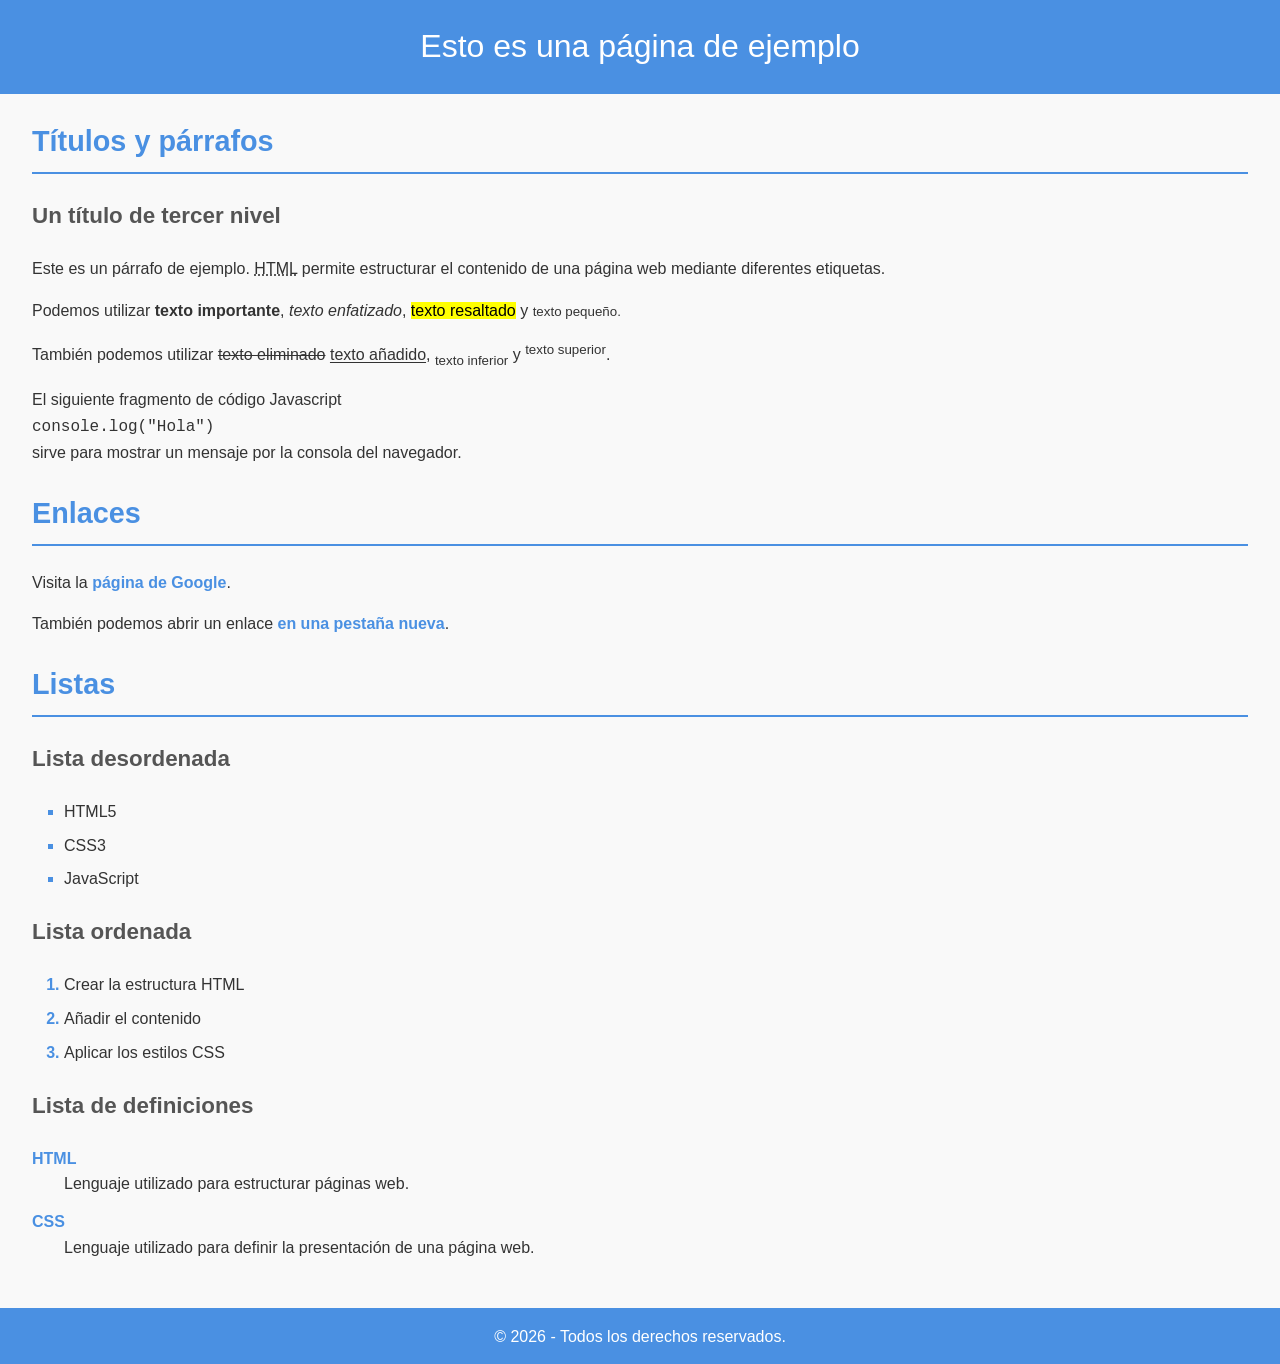
<file: Unidad-1/Mi-Primera-Web-Con-CSS/index.html>
<!DOCTYPE html>
<html lang="en">
    <head>
        <meta charset="UTF-8">
        <meta name="viewport" content="width=device-width, initial-scale=1.0">
        <meta name="author" content="Alejandro Vargas Tello">
        <link rel="stylesheet" href="index.css">
        <title>Mi Primera Web con CSS</title>
    </head>
    <body>
        <!-- Cabecera de la página --> 
        <header>
            <h1>Esto es una página de ejemplo</h1>
        </header>
        <!-- Cuerpo de la página -->
        <main>
            
            <!-- Títulos y párrafos -->
            <section>
                <h2> Títulos y párrafos</h2>
                <h3> Un título de tercer nivel</h3>
                <p>
                    Este es un párrafo de ejemplo. <abbr title="Hypertext Markup Language">HTML</abbr> permite estructurar el contenido de una página web mediante diferentes etiquetas.
                </p>
                <p> 
                    Podemos utilizar <strong>texto importante</strong>, <em>texto enfatizado</em>, <mark>texto resaltado</mark> y <small>texto pequeño.</small>
                </p>
                <p>
                    También podemos utilizar <del>texto eliminado</del> <ins>texto añadido</ins>, <sub>texto inferior</sub> y <sup>texto superior</sup>.
                </p>
                <p> 
                    El siguiente fragmento de código Javascript<br>
                    <code>console.log("Hola")</code><br>
                    sirve para mostrar un mensaje por la consola del navegador.
                </p>
            </section>

            <!-- Enlaces -->
            <section>
                <h2>Enlaces</h2>
                <p> 
                    Visita la  <a href="https://www.google.com">página de Google</a>.
                </p>
                <p>
                    También podemos abrir un enlace <a href="http://www.wikipedia.org" target="_blank" rel="noopener noreferrer">en una pestaña nueva</a>.
                </p>
            </section>

            <!-- Listas -->
            <section>
                <h2>Listas</h2>
                <h3> Lista desordenada</h3>

                <!-- Lista desordenada -->
                <ul>
                    <li>HTML5</li>
                    <li>CSS3</li>
                    <li>JavaScript</li>
                </ul>
                <h3> Lista ordenada</h3>

                <!-- Lista ordenada -->
                <ol>
                    <li>Crear la estructura HTML</li>
                    <li> Añadir el contenido</li>
                    <li>Aplicar los estilos CSS</li>
                </ol>
                <h3>Lista de definiciones</h3>
                <dl>
                    <dt>HTML</dt>
                    <dd>Lenguaje utilizado para estructurar páginas web.</dd>
                    <dt>CSS</dt>
                    <dd>Lenguaje utilizado para definir la presentación de una página web.</dd>
                </dl>
            </section>
        </main>

        <footer>
            <p> &copy; 2026 - Todos los derechos reservados. </p>
        </footer>
    </body>
</html>
</file>
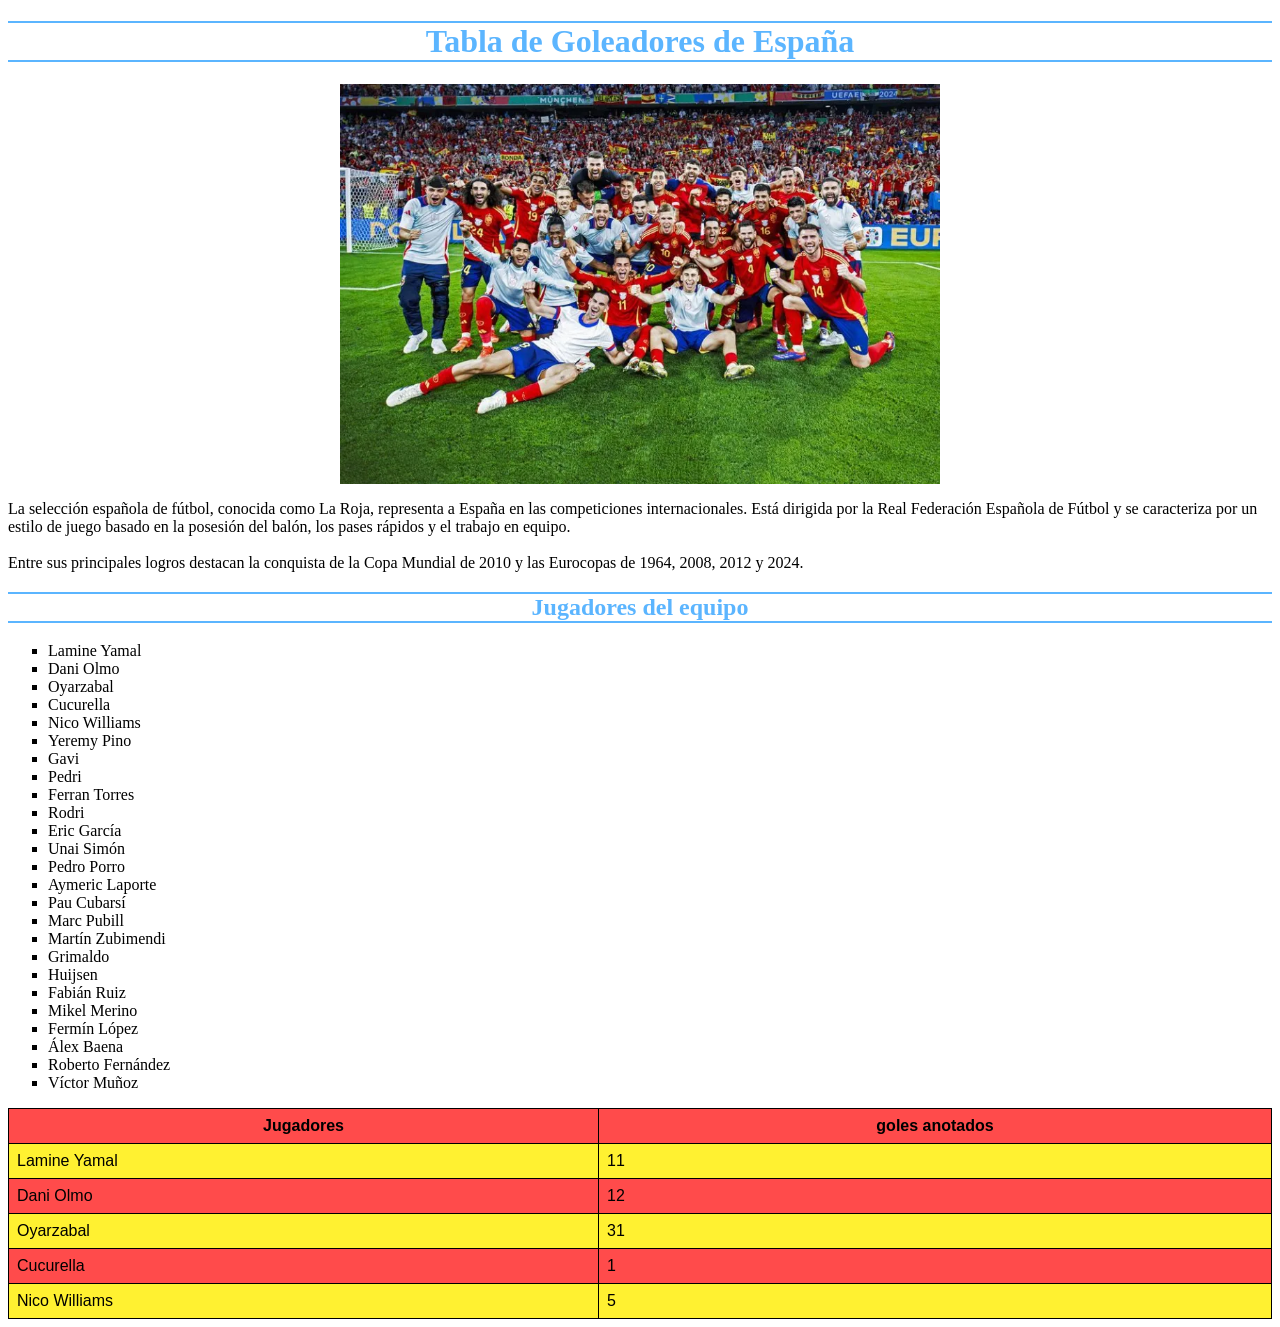
<file: Unidad-1/Tablas/index.html>
<!DOCTYPE html>
<html lang="en">
    <head>
        <meta charset="UTF-8">
        <meta name="viewport" content="width=device-width, initial-scale=1.0">
        <title>España - Tablas</title>
        <link rel="stylesheet" href="index.css">
    </head>
    <body>
        <header>
            <h1>Tabla de Goleadores de España</h1>
            <img src="Estructura-futbol-en-espana-9.webp" alt="Equipo de España" width="600px">
        </header>
        <main>
            <p>La selección española de fútbol, conocida como La Roja, representa a España en las competiciones internacionales. Está dirigida por la Real Federación Española de Fútbol y se caracteriza por un estilo de juego basado en la posesión del balón, los pases rápidos y el trabajo en equipo. <br> <br> Entre sus principales logros destacan la conquista de la Copa Mundial de 2010 y las Eurocopas de 1964, 2008, 2012 y 2024.
            </p>
            <h2>Jugadores del equipo</h2>
            <ul>
                <li>Lamine Yamal</li>
                <li>Dani Olmo</li>
                <li>Oyarzabal</li>
                <li>Cucurella</li>
                <li>Nico Williams</li>
                <li>Yeremy Pino</li>
                <li>Gavi</li>
                <li>Pedri</li>
                <li>Ferran Torres</li>
                <li>Rodri</li>
                <li>Eric García</li>
                <li>Unai Simón</li>
                <li>Pedro Porro</li>
                <li>Aymeric Laporte</li>
                <li>Pau Cubarsí</li>
                <li>Marc Pubill</li>
                <li>Martín Zubimendi</li>
                <li>Grimaldo</li>
                <li>Huijsen</li>
                <li>Fabián Ruiz</li>
                <li>Mikel Merino</li>
                <li>Fermín López</li>
                <li>Álex Baena</li>
                <li>Roberto Fernández</li>
                <li>Víctor Muñoz</li>
            </ul>
            <table>
                <tr> <!-- Fila 1-->
                    <th>Jugadores</th>
                    <th>goles anotados</th>
                </tr>
                <tr> <!-- Fila 2--> 
                    <td>Lamine Yamal</td>
                    <td>11</td>
                </tr>
                <tr> <!-- Fila 3-->
                    <td>Dani Olmo</td>
                    <td>12</td>
                </tr>
                <tr> <!-- Fila 4-->
                    <td>Oyarzabal</td>
                    <td>31</td>
                </tr>
                <tr> <!-- Fila 5-->
                    <td>Cucurella</td>
                    <td>1</td>
                </tr> <!-- Fila 6-->
                    <td>Nico Williams</td>
                    <td>5</td>
                </tr>
            </table>
        </main>
        <footer>

        </footer>
    </body>
</html>
</file>
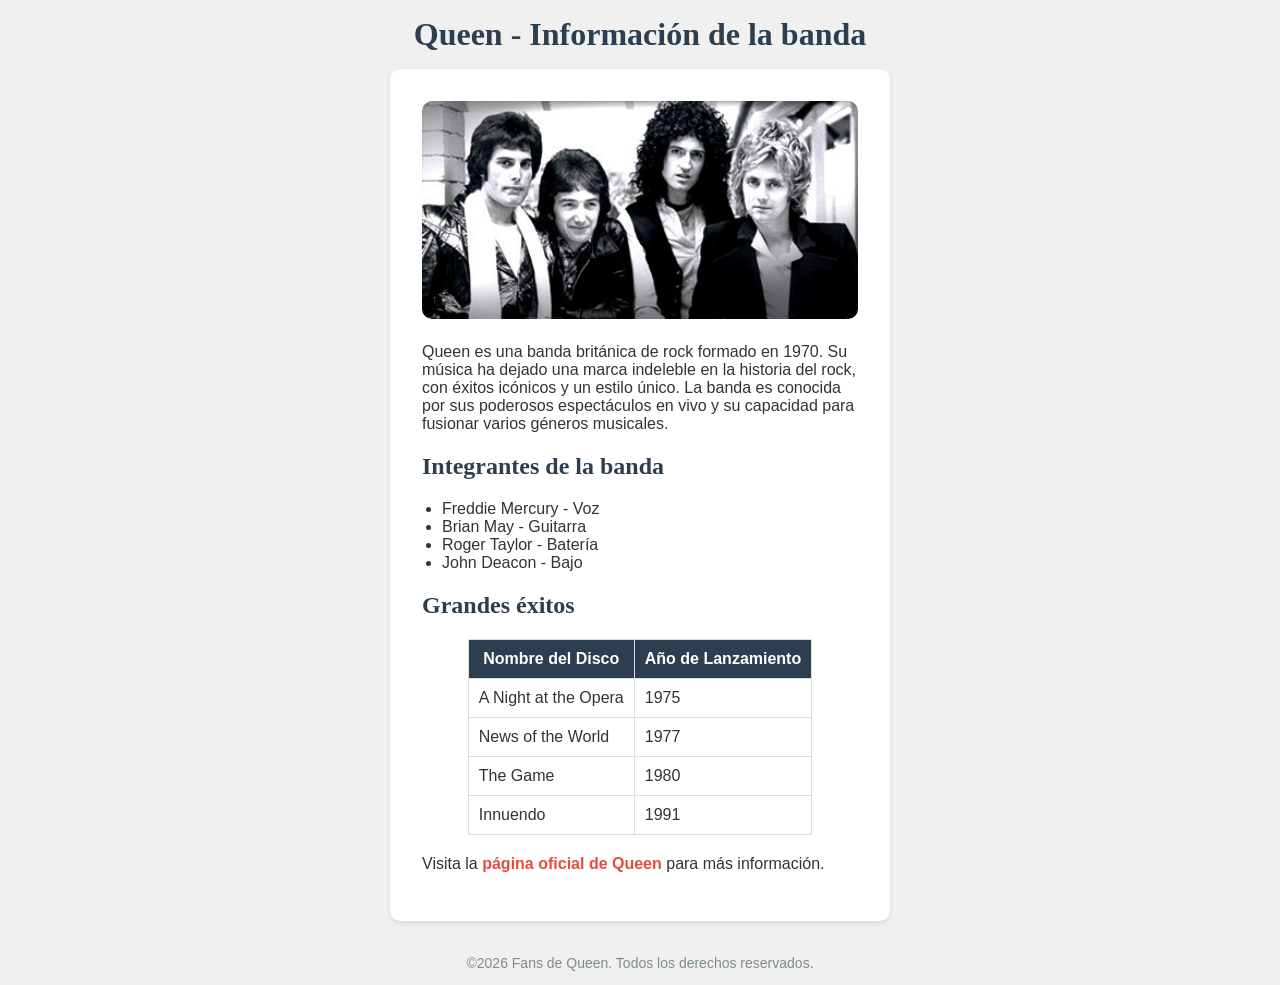
<file: Unidad-1/Ejercicios/Ejercicio2/index.html>
<!DOCTYPE html>
<html lang="en">
<head>
    <meta charset="UTF-8">
    <meta name="viewport" content="width=device-width, initial-scale=1.0">
    <link rel="stylesheet" href="index.css">
    <title>Document</title>
</head>
<body>
    <header>
        <h1>Queen - Información de la banda</h1>
    </header>
    <main>
        <div class="imagen-banda">
            <img src="queen.jpg" alt="Banda Queen">
        </div>
        <p>
            Queen es una banda británica de rock formado en 1970. Su música ha dejado una marca indeleble en la historia del rock, con éxitos icónicos y un estilo único. La banda es conocida por sus poderosos espectáculos en vivo y su capacidad para fusionar varios géneros musicales.
        </p>
        <div class="lista-integrantes">
            <h2>Integrantes de la banda</h2>
            <ul>
                <li>Freddie Mercury - Voz</li>
                <li>Brian May - Guitarra</li>
                <li>Roger Taylor - Batería</li>
                <li>John Deacon - Bajo</li>
            </ul>
        </div>
        <div class="tabla-exitos">
            <h2>Grandes éxitos</h2>
            <table>
                <tr>
                    <th>Nombre del Disco</th>
                    <th>Año de Lanzamiento</th>
                </tr>
                <tr>
                    <td>A Night at the Opera</td>
                    <td>1975</td>
                </tr>
                <tr>
                    <td>News of the World</td>
                    <td>1977</td>
                </tr>
                <tr>
                    <td>The Game</td>
                    <td>1980</td>
                </tr>
                <tr>
                    <td>Innuendo</td>
                    <td>1991</td>
                </tr>
            </table>
        </div>
        <div class="enlace-web">
            <p>
                Visita la <a href="https://www.queeniofficial.com/">página oficial de Queen</a> para más información.
            </p>
        </div>
    </main>

    <footer>
        <p>&copy;2026 Fans de Queen. Todos los derechos reservados.</p>
    </footer>

</body>
</html>
</file>
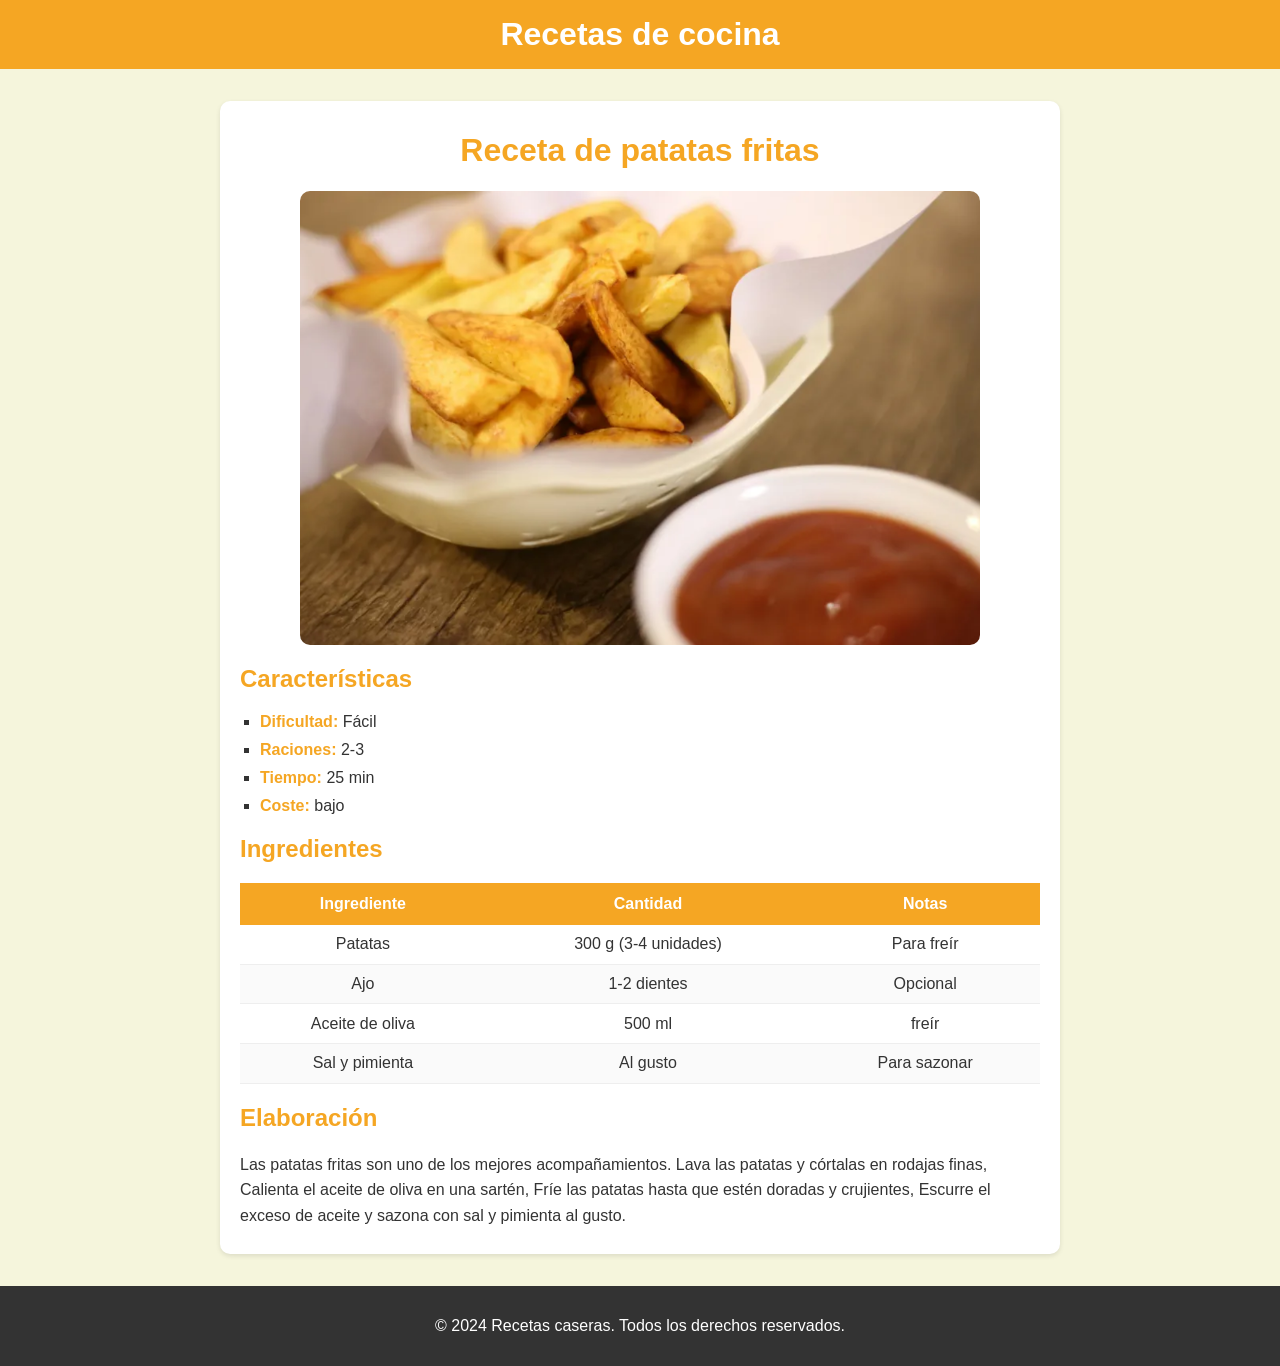
<file: Unidad-1/Practicas/Practica 1/index.html>
<!DOCTYPE html>
<html lang="en">
    <head>
        <meta charset="UTF-8">
        <meta name="viewport" content="width=device-width, initial-scale=1.0">
        <meta name="author" content="Alejandro Vargas Tello">
        <link rel="stylesheet" href="estilos.css">
        <title>Receta de cocina</title>
    </head>
    <body>
        <header>
            <h1>Recetas de cocina</h1>
        </header>
        <main>
            <div class="Receta">
                <h1>Receta de patatas fritas</h1>
                <div class="Imagen-receta">
                    <img src="imagenes/Patatas.png" alt="Patatas fritas">
                </div>
                <div class="caracteristicas">
                    <h2>Características</h2>
                    <ul> 
                        <li><span style="color: #f5A623;"><strong>Dificultad:</strong></span> Fácil</li>
                        <li><span style="color: #f5A623;"><strong>Raciones:</strong></span> 2-3</li>
                        <li><span style="color: #f5A623;"><strong>Tiempo:</strong></span> 25 min</li>
                        <li><span style="color: #f5A623;"><strong>Coste:</strong></span> bajo</li>
                    </ul>
                </div>
                <div class="ingredientes">
                    <h2>Ingredientes</h2>
                    <table>
                        <tr>
                            <th>Ingrediente</th>
                            <th>Cantidad</th>
                            <th>Notas</th>
                        </tr>
                        <tr>
                            <td>Patatas</td>
                            <td>300 g (3-4 unidades)</td>
                            <td>Para freír</td>
                        </tr>
                        <tr>
                            <td>Ajo</td>
                            <td>1-2 dientes</td>
                            <td>Opcional</td>
                        </tr>
                        <tr>
                            <td>Aceite de oliva</td>
                            <td>500 ml</td>
                            <td>freír</td>
                        </tr>
                        <tr>
                            <td>Sal y pimienta</td>
                            <td>Al gusto</td>
                            <td>Para sazonar</td>
                        </tr>
                    </table>
                </div>
                <div class="Elaboracion">
                    <h2>Elaboración</h2>
                    <p>Las patatas fritas son uno de los mejores acompañamientos. Lava las patatas y córtalas en rodajas finas, Calienta el aceite de oliva en una sartén, Fríe las patatas hasta que estén doradas y crujientes,  Escurre el exceso de aceite y sazona con sal y pimienta al gusto.
                   </p>
                </div>
            </div>
        </main>
        <footer>
            <p>&copy; 2024 Recetas caseras. Todos los derechos reservados.</p>
        </footer>
    </body>
</html>
</file>
<file: Unidad-1/Mi-Primera-Web-Con-CSS/index.css>
/* Resets */
* {
    box-sizing: border-box; /* Asegura que el padding y los bordes no aumenten el ancho/alto total del elemento */
}

/***********************************/
/* Estilos del body                */
/***********************************/
body {
    /* Estos son los estilos que van a hacer que el body se configure correctamente */
    min-height: 100vh;  /* Hace que el body mida como mínimo toda la altura visible del navegador. 100vh = 100% de la altura del viewport (la ventana visible del navegador)*/

    /* En navegadores modernos puedes utilizar:
    min-height: 100dvh;
    dvh (dynamic viewport height) resuelve mejor algunos problemas de móviles, cuando el usuario hace scroll y los navegadores ocultan y muestran la barra del navegador. */
    margin: 0;          /* Elimina el margen por defecto de todos los elementos */
    padding: 0;         /* Elimina el relleno por defecto de todos los elementos */

    display: flex;                      /* Utiliza Flexbox para alinear los elementos de la lista en una fila */
    flex-direction: column;             /* Los elementos flexibles hijos (cabecera, navegación, principal, etc.) los alinea verticalmente */
    font-family: 'Arial', sans-serif;   /* Define la fuente principal de la página */
    line-height: 1.6;                   /* Establece la altura de línea (espacio entre líneas de texto) */
    background-color: #F9F9F9;        /* Aplica un color de fondo claro al cuerpo de la página */
    color: #333;                      /* Define el color del texto principal en gris oscuro */
}

/************************/
/* Estilos para el main */
/************************/

main {
    flex: 1;        /* ¡¡¡IMPORTANTE!!! Hace que la etiqueta main crezca para llenar el espacio disponible libre. Aunque main tenga solamente una línea de contenido, se expande y empuja el footer hacia abajo */
    /* Prueba a quitar la línea de flex: 1; para ver qué ocurre */
    padding: 0 2rem 2rem 2rem;  /* Añade un relleno de 2rem alrededor del contenido principal */
}

/***************************************/
/* Estilos de la cabecera de la página */
/***************************************/

header {
    background-color: #4A90E2;  /* Establece un color de fondo azul para la cabecera */
    color: white;               /* Define el color del texto de la cabecera como blanco */
    text-align: center;           /* Centra horizontalmente el texto dentro de la cabecera */
}

header h1 {
    font-size: 2rem;        /* Define el tamaño de la fuente del título principal */
    font-weight: normal;    /* Establece el peso de la fuente en normal (no en negrita) */
}

/*********************************/
/* Estilos para el pie de página */
/*********************************/

footer {
    background-color: #4A90E2;  /* Aplica el mismo color azul de la cabecera al pie de página */
    color: white;               /* Establece el color del texto del pie de página en blanco */
    text-align: center;           /* Centra el texto en el pie de página */
    font-size: 0.9rem;            /* Define un tamaño de fuente más pequeño para el texto del pie de página */
}

/************************************/
/* Estilos para títulos y párrafos */
/************************************/

h2 {
    color: #4A90E2;                     /* Define el color de los títulos de segundo nivel */
    font-size: 1.8rem;                    /* Establece el tamaño de la fuente del título */
    border-bottom: 2px solid #4A90E2;   /* Añade una línea azul debajo del título */
    padding-bottom: 0.5rem;               /* Añade espacio entre el texto y la línea inferior */
}

h3 {
    color: #555;              /* Define el color de los títulos de tercer nivel */
    font-size: 1.4rem;          /* Establece el tamaño de la fuente del título */
}

p {
    font-size: 1rem;            /* Define el tamaño de la fuente de los párrafos */
    margin-bottom: 1rem;        /* Añade espacio debajo de cada párrafo */
}


/************************/
/* Estilos para enlaces */
/************************/

a {
    color: #4A90E2;             /* Define el color azul de los enlaces */
    text-decoration: none;        /* Elimina el subrayado que tienen los enlaces por defecto */
    font-weight: bold;            /* Muestra el texto del enlace en negrita */
}

a:hover {
    color: #E67E22;             /* Cambia el color del enlace cuando el ratón pasa por encima */
    text-decoration: underline;   /* Añade un subrayado al pasar el ratón por encima */
}


/************************/
/* Estilos para listas */
/************************/

ul {
    list-style-type: square;    /* Cambia las viñetas circulares por cuadrados */
    padding-left: 2rem;         /* Añade espacio a la izquierda para separar la lista del margen */
}

ol {
    list-style-type: decimal;   /* Utiliza números para indicar los elementos de la lista */
    padding-left: 2rem;         /* Añade espacio a la izquierda para separar la lista del margen */
}

li {
    margin-bottom: 0.5rem;      /* Añade espacio entre los diferentes elementos de las listas */
}

li::marker {
    color: #4A90E2;           /* Cambia el color de los marcadores de las listas */
    font-weight: bold;          /* Muestra los marcadores de las listas en negrita */
}

dl {
    margin: 1rem 0;             /* Añade espacio antes y después de la lista de definiciones */
}

dt {
    color: #4A90E2;           /* Define el color del término que se está definiendo */
    font-weight: bold;          /* Muestra el término en negrita para destacarlo */
}

dd {
    margin-left: 2rem;         /* Añade sangría al texto de la definición */
    margin-bottom: 0.75rem;    /* Añade espacio entre las diferentes definiciones */
}
</file>
<file: Unidad-1/Tablas/index.css>
table {
    border: 1px solid black;
    border-collapse: collapse;
    width: 100%;
    font-family: Arial, sans-serif;
}

tr:nth-child(odd) {
    background-color: #ff4b4b;
}

tr:nth-child(even) {
    background-color: #fff131;
}

td {
    border: 1px solid black;
    padding: 8px;
    text-align: left;
}

th {
    text-align: center;
    border: 1px solid black;
    padding: 8px;
}

h1, h2 {
    text-align: center;
    color: #5bb5ff;
    border-bottom: 2px solid #5bb5ff;
    border-top: 2px solid #5bb5ff;
}

img{
    display: block;
    margin-left: auto;
    margin-right: auto;
}

ul {
    list-style-type: square;
}
</file>
<file: Unidad-1/Ejercicios/Ejercicio2/index.css>
/* ==========================================================
   EJERCICIO 02 - PÁGINA WEB SOBRE QUEEN
   Hoja de estilos comentada
   ========================================================== */

/* El selector universal aplica border-box a TODOS los elementos.
   Así, el padding y los bordes quedan incluidos en su ancho declarado. */
* {
    box-sizing: border-box;
}

/* ----------------------------------------------------------
   1. ESTRUCTURA GENERAL
   ---------------------------------------------------------- */
body {
    margin: 0;
    min-height: 100vh;   /* Alternativa para navegadores sin soporte de dvh. */
    min-height: 100dvh;  /* Se adapta a las barras móviles del navegador. */
    font-family: Arial, sans-serif;
    color: #333;
    background-color: #F0F0F0;

    /* El enunciado pide colocar header, main y footer en columna.
       Flexbox se usa aquí solo para organizar esos tres bloques. */
    display: flex;
    flex-direction: column;
}

/* ----------------------------------------------------------
   2. CABECERA
   ---------------------------------------------------------- */
/* Solución exigida por el enunciado: cabecera con Flexbox.
   justify-content centra el h1 en el eje principal (horizontal)
   y align-items lo centra en el eje transversal (vertical).
   text-align centra el texto dentro del propio h1. */
header {
    text-align: center;
    padding: 1rem;
}

header h1 {
    margin: 0; /* Eliminamos el margen predeterminado del h1. */
    text-align: center;
}

h1,
h2 {
    font-family: Georgia, serif;
    color: #2C3E50;
}

/* ----------------------------------------------------------
   3. CONTENIDO PRINCIPAL
   ---------------------------------------------------------- */
main {
    background-color: #FFF;
    box-shadow: 0 2px 5px rgba(0, 0, 0, 0.1);
    max-width: 500px;

    /* Superior: 0; laterales: auto (centra la tarjeta);
       inferior: auto (absorbe el espacio vertical sobrante en
       este Flexbox de columnas y deja el footer al fondo).
       Con flex: 1, empujamos el footer hacia el fondo. */
    margin: 0 auto;
    flex: 1;

    border-radius: 10px;
    padding: 2rem;
}

/* ----------------------------------------------------------
   4. IMAGEN DE LA BANDA
   ---------------------------------------------------------- */
.imagen-banda {
    /* img es un elemento en línea de forma predeterminada;
       por eso se puede centrar desde su contenedor con text-align. */
    text-align: center;
    margin-bottom: 20px;
}

.imagen-banda img {
    width: 100%;
    border-radius: 10px;
}

/* VARIANTE ALTERNATIVA PARA CENTRAR LA IMAGEN (dejar comentada por ahora):
   Si convertimos la imagen en elemento de bloque, text-align
   del contenedor ya no la centra. En ese caso podemos usar:

.imagen-banda img {
    display: block;
    margin: 0 auto;
}

   Se conservarian el resto de reglas de .imagen-banda img
   (width y border-radius).
*/

/* ----------------------------------------------------------
   5. LISTA DE INTEGRANTES
   ---------------------------------------------------------- */
.lista-integrantes ul {
    list-style-type: disc;
    padding-left: 20px;
}

/* ----------------------------------------------------------
   6. TABLA DE DISCOS
   ---------------------------------------------------------- */
.tabla-exitos table {
    border-collapse: collapse; /* Une los bordes de celdas contiguas. */
    margin: 0 auto;       /* Centra la tabla y deja espacio debajo. */
    margin-bottom: 20px;
    /* Esto conjuntamente equivale a margin: 0 auto 20px; */
}

.tabla-exitos table,
.tabla-exitos th,
.tabla-exitos td {
    border: 1px solid #DDD;
}

.tabla-exitos th {
    background-color: #2C3E50;
    color: white;
    text-align: center;
}

.tabla-exitos th,
.tabla-exitos td {
    padding: 10px;
}

.tabla-exitos td {
    text-align: left;
    white-space: nowrap; /* Impide los saltos de línea dentro de celdas.
    Esto puede provocar desbordamientos en pantallas estrechas. */
}

/* ----------------------------------------------------------
   7. ENLACE A LA WEB OFICIAL
   ---------------------------------------------------------- */
.enlace-web a {
    color: #E74C3C;
    text-decoration: none;  /* Sin subrayado */
    font-weight: bold;  /* Negrita */
}

/* :hover se aplica mientras el puntero está sobre el enlace. */
.enlace-web a:hover {
    color: #C0392B;
}

/* ----------------------------------------------------------
   8. PIE DE PAGINA
   ---------------------------------------------------------- */
footer {
    margin-top: 20px;
    color: #7F8C8D;
    text-align: center;
    font-size: 14px;
}
</file>
<file: Unidad-1/Practicas/Practica 1/estilos.css>
body {
    box-sizing: border-box;
    font-family: Arial, sans-serif;
    padding: 0;
    margin: 0;
    display: flex;
    flex-direction: column;
}

header {
    background-color: #f5A623;
    color: #fff;
    display: flex;
    flex-direction: column;
    text-align: center;
    padding: 1rem;
}

header h1 {
    margin: 0;
}

main {
    background-color: Beige;
    padding: 2rem;
    display: flex;
    justify-content: center;
}

footer {
    background-color: #333;
    color: #fff;
    text-align: center;
    padding: 15px;
}

.Receta {
    background-color: #ffff;
    color: #333;
    box-shadow: 0 2px 5px rgba(0, 0, 0, 0.1);
    max-width: 800px;
    border-radius: 10px;
    padding: 10px 20px;
}

.Imagen-receta img {
    display: block;
    margin: 0 auto 20px auto;
    max-width: 85%;
    border-radius: 10px;
}

.caracteristicas ul {
    list-style-type: square;
    padding-left: 20px;
}

.caracteristicas li{
    margin-bottom: 10px;
}

.Elaboracion p {
    line-height: 1.6;
}

.ingredientes {
    margin-top: 0.5rem;
}

.ingredientes table {
    width: 100%;
    border-collapse: collapse;
}

.ingredientes table th {
    background-color: #f5A623;
    color: #fff;
    padding: 0.75rem 1rem;
    text-align: left;
    font-weight: bold;
    text-align: center;
}

.ingredientes table td {
    padding: 0.65rem 1rem;
    border-bottom: 1px solid #eee;
    text-align: center;
}

 .ingredientes table tr:nth-child(odd) {
    background-color: #fafafa
 }

 .ingredientes table tr:last-child {
    border-bottom: none;
 }

 .Receta h1 {
    color: #f5A623;
    text-align: center;
 }

 .Receta h2 {
    color: #f5A623;
 }
</file>
